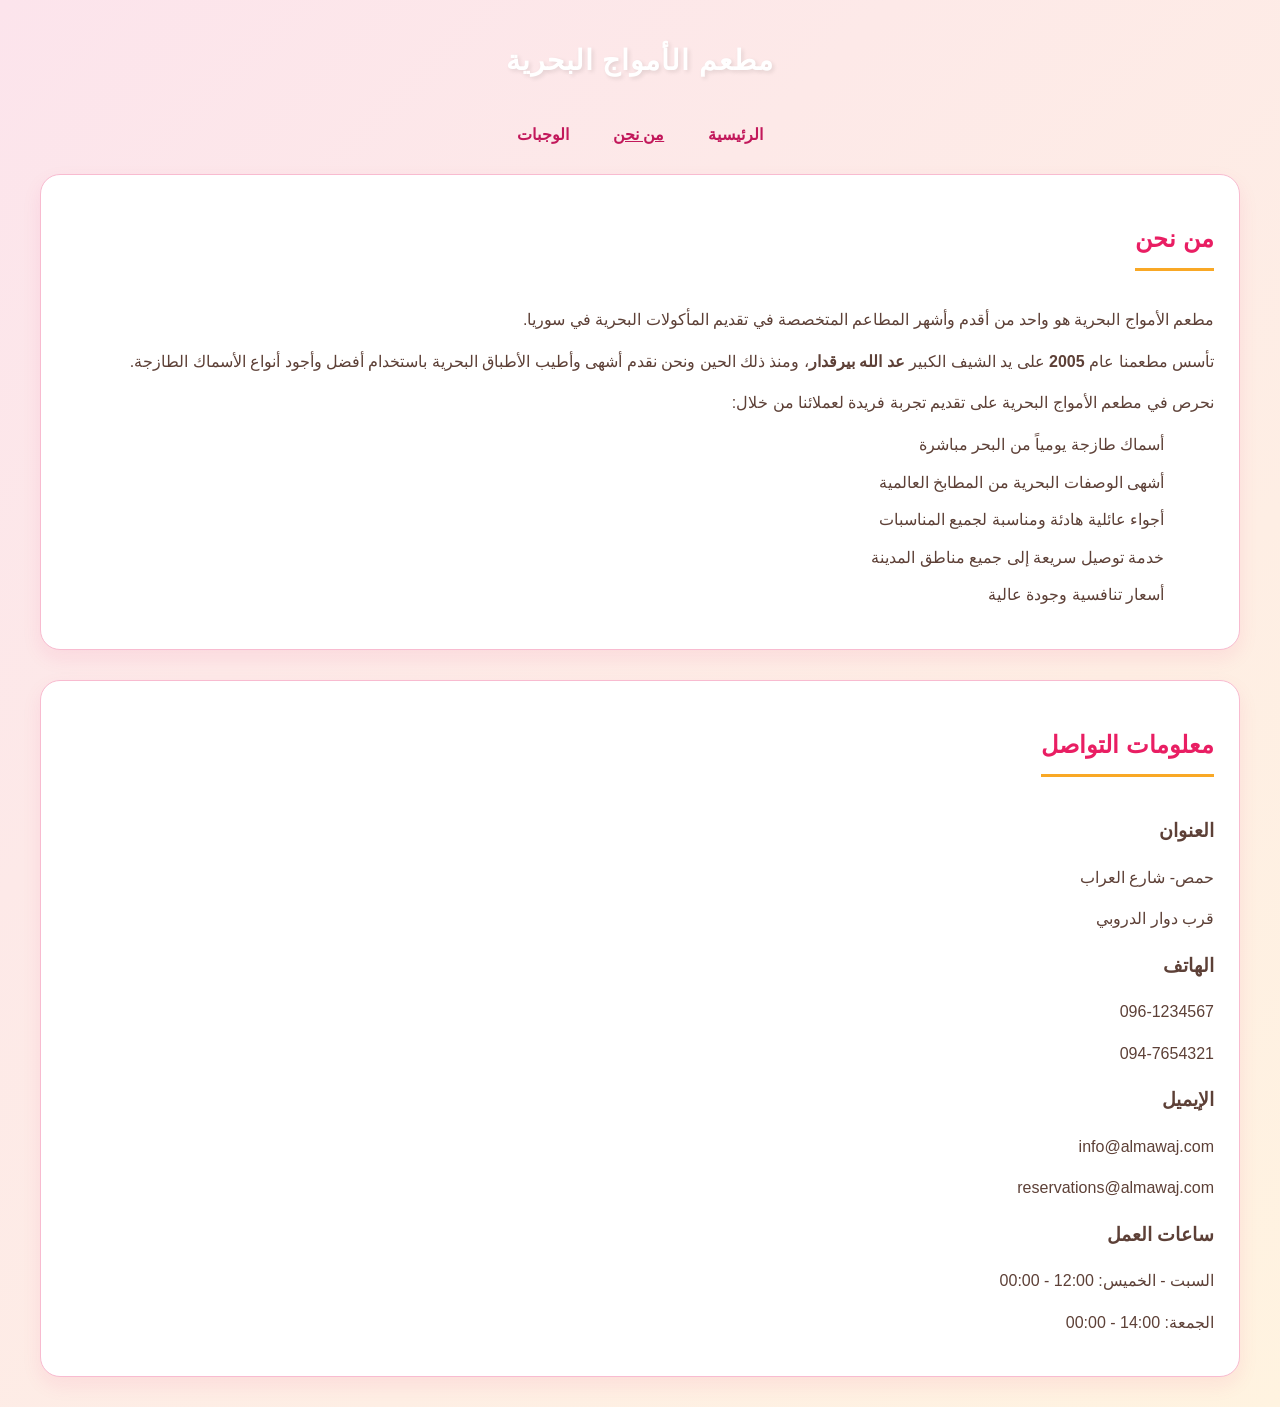
<file: aboutus.html>
<!DOCTYPE html>
<html lang="ar" dir="rtl">
<head>
    <meta charset="UTF-8">
    <meta name="viewport" content="width=device-width, initial-scale=1.0">
    <title>المطعم البحري | من نحن</title>
    <link rel="stylesheet" href="style.css">
</head>
<body>

<header>
<div class="container">
<h1>مطعم الأمواج البحرية</h1>
<nav>
<ul>
<li><a href="home.html">الرئيسية</a></li>
<li><a href="aboutus.html" class="active">من نحن</a></li>
<li><a href="meals.html">الوجبات</a></li>
</ul>
</nav>
</div>
</header>

   
<div class="container"><!-- معلومات عامة عن المطعم -->
<section class="about-section">
 <h2>من نحن</h2>
<div class="about-content">
 <p>مطعم الأمواج البحرية هو واحد من أقدم وأشهر المطاعم المتخصصة في تقديم المأكولات البحرية في سوريا.</p>
<p>تأسس مطعمنا عام <b>2005</b> على يد الشيف الكبير <b>عد الله بيرقدار</b>، ومنذ ذلك الحين ونحن نقدم أشهى وأطيب الأطباق البحرية باستخدام أفضل وأجود أنواع الأسماك الطازجة.</p>
 <p>نحرص في مطعم الأمواج البحرية على تقديم تجربة فريدة لعملائنا من خلال:</p>
 <ul class="features-list">
 <li>أسماك طازجة يومياً من البحر مباشرة</li>
<li>أشهى الوصفات البحرية من المطابخ العالمية</li>
<li>أجواء عائلية هادئة ومناسبة لجميع المناسبات</li>
<li>خدمة توصيل سريعة إلى جميع مناطق المدينة</li>
 <li>أسعار تنافسية وجودة عالية</li>
</ul>
</div>
</section>

<!-- معلومات التواصل -->
<section class="contact-section">
<h2>معلومات التواصل</h2>
<div class="contact-cards">
 <div class="contact-card">
 <h3>العنوان</h3>
 <p>حمص- شارع العراب</p>
<p>قرب دوار الدروبي</p>
 </div>
<div class="contact-card">
 <h3>الهاتف</h3>
 <p>096-1234567</p>
 <p>094-7654321</p>
 </div>

<div class="contact-card">
<h3>الإيميل</h3>
<p>info@almawaj.com</p>
<p>reservations@almawaj.com</p>
</div>

  <div class="contact-card">
  <h3>ساعات العمل</h3>
 <p>السبت - الخميس: 12:00 - 00:00</p>
 <p>الجمعة: 14:00 - 00:00</p>
   </div>
</div>
</section>


     
        </div>


</body>
</html>
</file>
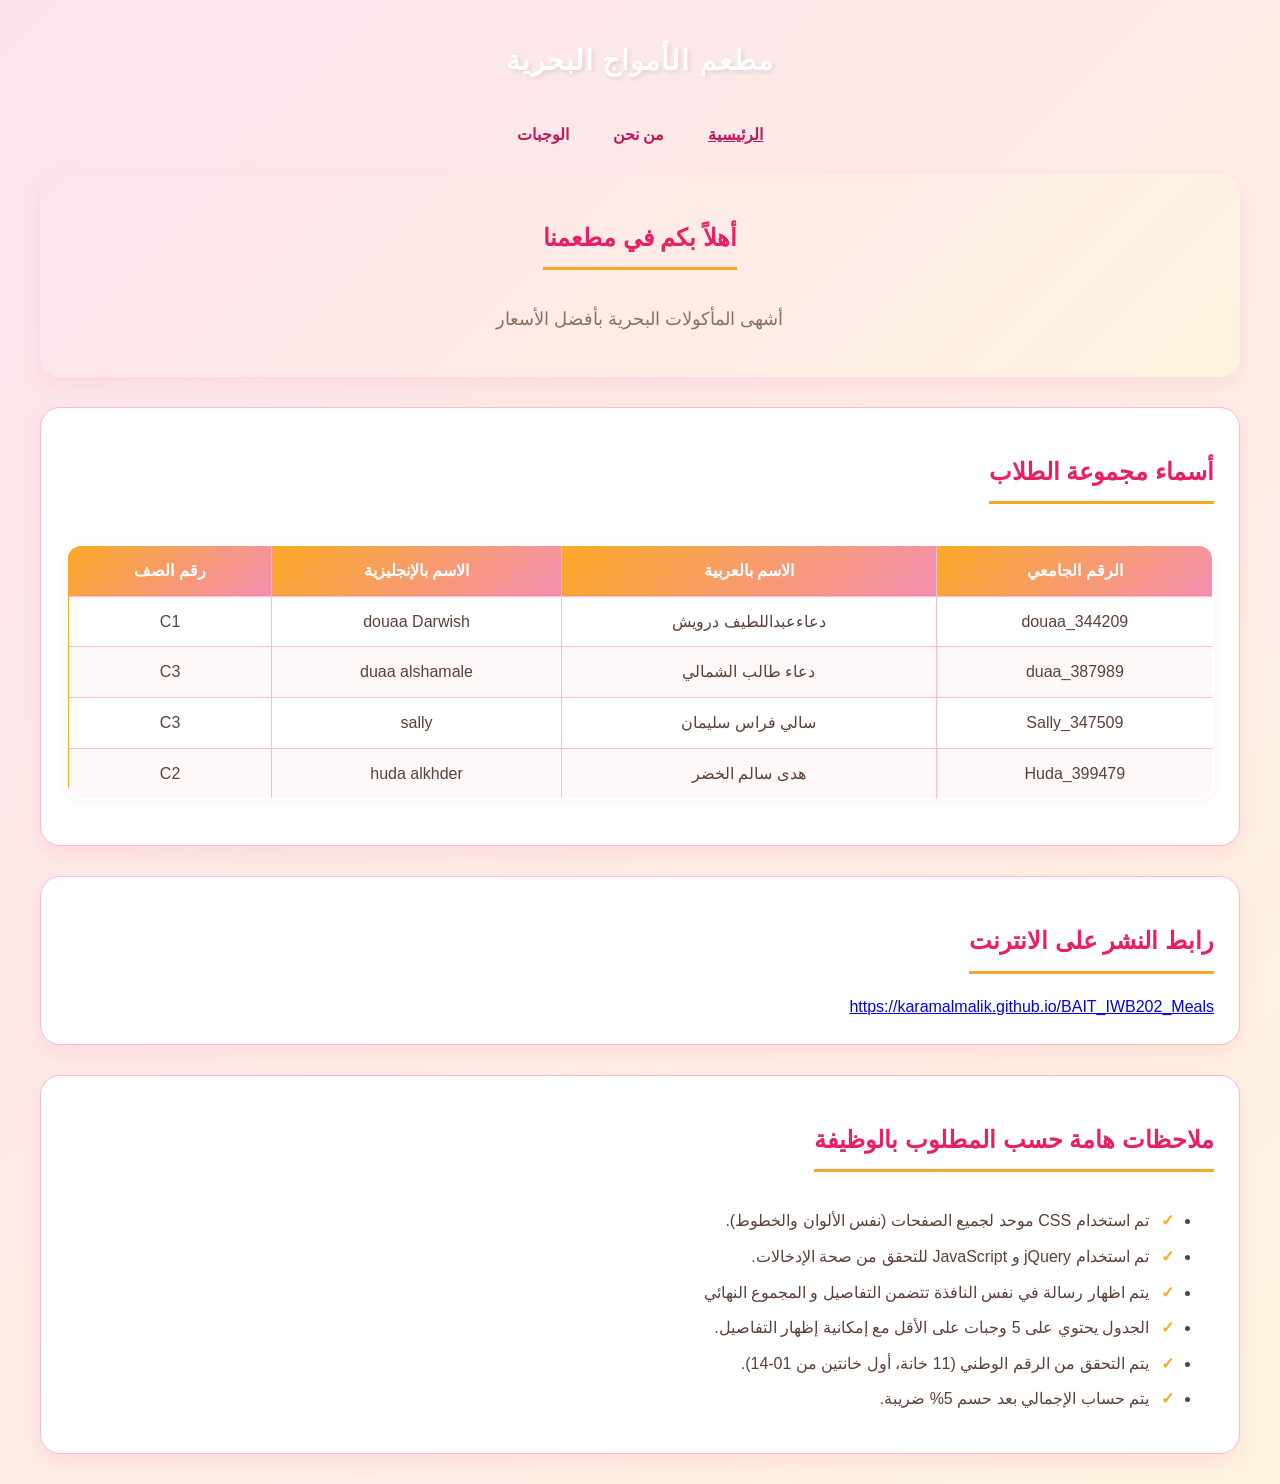
<file: home.html>
<!DOCTYPE html>
<html lang="ar" dir="rtl">
<head>
<meta charset="UTF-8">
<meta name="viewport" content="width=device-width, initial-scale=1.0">
<title>المطعم البحري | الرئيسية</title>
<link rel="stylesheet" href="style.css">
</head>
<body>
<header>
<div class="container">
 <h1>مطعم الأمواج البحرية</h1>
<nav>
<ul>
  <li><a href="home.html" class="active">الرئيسية</a></li>
<li><a href="aboutus.html">من نحن</a></li>
  <li><a href="meals.html">الوجبات</a></li>
 </ul>
            </nav>
        </div>
</header>

    
 <div class="container">
          
<section class="welcome">
<h2>أهلاً بكم في مطعمنا</h2>
<p>أشهى المأكولات البحرية بأفضل الأسعار</p>
</section>
   
<section class="team-info">
<h2>أسماء مجموعة الطلاب</h2>
                
<div style="display: flex; justify-content: center;">
 <table class="students-table" border="1" cellspacing="0" cellpadding="12">
 <thead>
 <tr>
 <th>الرقم الجامعي</th>
<th>الاسم بالعربية</th>
<th>الاسم بالإنجليزية</th>
 <th>رقم الصف</th>
</tr>
</thead>
<tbody>
<tr>
 <td>douaa_344209</td>
<td>دعاءعبداللطيف درويش</td>
<td>douaa Darwish</td>
 <td>C1</td>
</tr>
<tr>
<td>duaa_387989</td>
<td>دعاء طالب الشمالي</td>
<td>duaa alshamale</td>
 <td>C3</td>
</tr>
<tr>
  <td>Sally_347509</td>
  <td>سالي فراس سليمان</td>
 <td>sally </td>
 <td>C3</td>
 </tr>
<tr>
<td>Huda_399479</td>
<td>هدى سالم الخضر</td>
<td>huda alkhder</td>
<td>C2</td>
</tr>
</tbody>
</table>
</div>
 </section>

            
<section class="publish-link">
<h2>رابط النشر على الانترنت</h2>
<div class="link-box">
<a href="https://karamalmalik.github.io/BAIT_IWB202_Meals" target="_blank">https://karamalmalik.github.io/BAIT_IWB202_Meals</a>
</div>
               
</section>

            
<section class="notes">
<h2> ملاحظات هامة حسب المطلوب بالوظيفة</h2>
<ul>
                    <li>تم استخدام CSS موحد لجميع الصفحات (نفس الألوان والخطوط).</li>
                    <li>تم استخدام jQuery و JavaScript للتحقق من صحة الإدخالات.</li>
                    <li>يتم اظهار رسالة في نفس النافذة تتضمن التفاصيل و المجموع النهائي</li>
                    <li>الجدول يحتوي على 5 وجبات على الأقل مع إمكانية إظهار التفاصيل.</li>
                    <li>يتم التحقق من الرقم الوطني (11 خانة، أول خانتين من 01-14).</li>
                    <li>يتم حساب الإجمالي بعد حسم 5% ضريبة.</li>
</ul>
</section>
</div>
    

   
</body>
</html>
</file>
<file: style.css>
{
    margin: 0;
    padding: 0;
    box-sizing: border-box;
}

body {
    font-family: 'Segoe UI', 'Tahoma', 'Arial', sans-serif;
    background: linear-gradient(135deg, #FCE4EC 0%, #FFF3E0 100%);
    min-height: 100vh;
    direction: rtl;
    line-height: 1.6;
    color: #5D4037;
}

.container {
    max-width: 1200px;
    margin: 0 auto;
    padding: 0 20px;
}

// راس الصفحة
header {
    background: linear-gradient(135deg, #F48FB1, #F06292);
    box-shadow: 0 2px 15px rgba(233, 30, 99, 0.2);
    position: sticky;
    top: 0;
    z-index: 100;
}

header h1 {
    color: white;
    padding: 20px 0 10px 0;
    text-align: center;
    font-size: 28px;
    text-shadow: 2px 2px 4px rgba(0,0,0,0.1);
    letter-spacing: 1px;
}

/* ========== قائمة التنقل (Navbar) ========== */
nav ul {
    list-style: none;
    display: flex;
    justify-content: center;
    gap: 20px;
    padding: 10px 0;
}

nav ul li a {
    text-decoration: none;
    color: #c2185b;
font-weight:bold;
    padding: 5px 12px;
}

nav ul li a.active {
   // font-weight: bold;
    text-decoration: underline;
}

/* ========== الأقسام العامة ========== */
section {
    background: white;
    border-radius: 20px;
    padding: 25px;
    margin-bottom: 30px;
    box-shadow: 0 8px 20px rgba(233, 30, 99, 0.08);
    border: 1px solid #F8BBD0;
}

section h2 {
    color: #E91E63;
    margin-bottom: 20px;
    padding-bottom: 10px;
    border-bottom: 3px solid #F9A825;
    display: inline-block;
    font-size: 24px;
}

/* ========== قسم الترحيب ========== */
.welcome {
    text-align: center;
    background: linear-gradient(135deg, #FCE4EC, #FFF3E0);
    color: #5D4037;
    border: none;
}

.welcome h2 {
    color: #E91E63;
    border-bottom-color: #F9A825;
}

.welcome p {
    font-size: 18px;
    margin-top: 15px;
    color: #8D6E63;
}

/* ========== الجداول ========== */
table {
    width: 100%;
    border-collapse: collapse;
    margin: 20px 0;
    background: white;
    border-radius: 15px;
    overflow: hidden;
    box-shadow: 0 2px 10px rgba(0,0,0,0.05);
}

th, td {
    border: 1px solid #F8BBD0;
    padding: 12px;
    text-align: center;
}

th {
    background: linear-gradient(135deg, #F48FB1, #F06292);
    color: white;
    font-weight: bold;
    font-size: 16px;
}

tr:nth-child(even) {
    background: #FFF8F9;
}

tr:hover {
    background: #FCE4EC;
    transition: all 0.3s ease;
}

/* جدول الطلاب */
.students-table {
    border: 2px solid #F9A825;
    border-radius: 15px;
}

.students-table th {
    background: linear-gradient(135deg, #F9A825, #F48FB1);
}

/* ========== الأزرار ========== */
button, .btn, .details-btn, .btn-primary, #submit-btn, #cancel-btn {
    border: none;
    cursor: pointer;
    transition: all 0.3s ease;
    font-weight: bold;
}

.details-btn {
    background: linear-gradient(135deg, #F9A825, #F48FB1);
    color: white;
    padding: 8px 18px;
    border-radius: 25px;
    font-size: 13px;
}

.details-btn:hover {
    background: linear-gradient(135deg, #F48FB1, #E91E63);
    transform: scale(1.05);
}

.btn-primary {
    background: linear-gradient(135deg, #F9A825, #F48FB1);
    padding: 12px 40px;
    font-size: 18px;
    border-radius: 40px;
    font-weight: bold;
    color: white;
}

.btn-primary:hover {
    background: linear-gradient(135deg, #F48FB1, #E91E63);
    transform: translateY(-3px);
    box-shadow: 0 5px 15px rgba(233, 30, 99, 0.3);
}

#submit-btn {
    background: linear-gradient(135deg, #4CAF50, #66BB6A);
    padding: 10px 30px;
    border-radius: 25px;
    color: white;
}

#submit-btn:hover {
    transform: translateY(-2px);
    box-shadow: 0 3px 10px rgba(76, 175, 80, 0.3);
}

#cancel-btn {
    background: linear-gradient(135deg, #EF5350, #E57373);
    padding: 10px 30px;
    border-radius: 25px;
    color: white;
}

#cancel-btn:hover {
    transform: translateY(-2px);
}

/* زر متابعة */
.checkout-container {
    text-align: center;
    margin: 30px 0;
}

/* ========== نموذج الطلب ========== */
.order-form {
    background: linear-gradient(135deg, #FFF3E0, #FCE4EC);
    padding: 25px;
    border-radius: 20px;
    margin-top: 20px;
    box-shadow: 0 10px 25px rgba(233, 30, 99, 0.1);
    border: 1px solid #F8BBD0;
}

.order-form h3 {
    color: #E91E63;
    margin-bottom: 20px;
    text-align: center;
    font-size: 22px;
}

.form-group {
    margin-bottom: 20px;
}

.form-group label {
    display: block;
    margin-bottom: 8px;
    font-weight: bold;
    color: #5D4037;
}

.required {
    color: #E91E63;
    font-size: 12px;
}

.optional {
    color: #F9A825;
    font-size: 12px;
}

input, select, textarea {
    width: 100%;
    padding: 12px;
    border: 2px solid #F8BBD0;
    border-radius: 12px;
    font-size: 16px;
    font-family: inherit;
    transition: all 0.3s ease;
}

input:focus, select:focus, textarea:focus {
    outline: none;
    border-color: #E91E63;
    box-shadow: 0 0 8px rgba(233, 30, 99, 0.2);
}

.error-msg {
    color: #E91E63;
    font-size: 12px;
    display: block;
    margin-top: 5px;
}

.form-buttons {
    display: flex;
    gap: 15px;
    justify-content: center;
    margin-top: 20px;
}

/* ========== تفاصيل الوجبات ========== */
.meal-details {
    background: #FFF8E1;
    padding: 15px;
    text-align: right;
    border-radius: 15px;
    border-right: 4px solid #F9A825;
}

.meal-details p {
    margin: 8px 0;
    color: #5D4037;
}

.meal-details strong {
    color: #E91E63;
}

// تنسيق معلومات التةواصل
.contact-card {
    background: transparent;
    box-shadow: none;
    border: 1px solid #C2185B;  /* حدود زهرية فقط */
    border-radius: 10px;
    padding: 15px;
    text-align: center;
}

.features-list {
    list-style: none;
    padding-right: 20px;
}

.features-list li {
    margin: 12px 0;
    padding-right: 30px;
    position: relative;
    color: #5D4037;
}

.features-list li:before {
    
    color: #E91E63;
    font-weight: bold;
    position: absolute;
    right: 0;
}

//ملاحظات
.notes ul {
    list-style: none;
    padding-right: 20px;
}

.notes ul li {
    margin: 10px 0;
    padding-right: 25px;
    position: relative;
    color: #5D4037;
}

.notes ul li:before {
    content: "✓";
    color: #F9A825;
    font-weight: bold;
    position: absolute;
    right: 0;
}

//رابط النشر
.publish-link a {
    color: #E91E63;
    text-decoration: none;
    font-weight: bold;
    padding: 8px 15px;
    background: #FCE4EC;
    border-radius: 25px;
    transition: all 0.3s ease;
}

.publish-link a:hover {
    background: #F9A825;
    color: white;
    text-decoration: none;
}


footer {
    background: linear-gradient(135deg, #F48FB1, #F06292);
    color: white;
    text-align: center;
    padding: 20px 0;
    margin-top: 40px;
    border-radius: 30px 30px 0 0;
}

footer p {
    font-size: 14px;
    opacity: 0.9;
}

//تنسيق الشاشات الصغيرة
@media (max-width: 768px) {
    nav ul {
        gap: 15px;
        flex-wrap: wrap;
    }
    
    nav ul li a {
        padding: 6px 15px;
        font-size: 14px;
    }
    
    header h1 {
        font-size: 22px;
    }
    
    section h2 {
        font-size: 20px;
    }
    
    .contact-cards {
        grid-template-columns: 1fr;
    }
    
    th, td {
        padding: 8px;
        font-size: 12px;
    }
    
    .btn-primary {
        padding: 10px 25px;
        font-size: 16px;
    }
}
</file>
